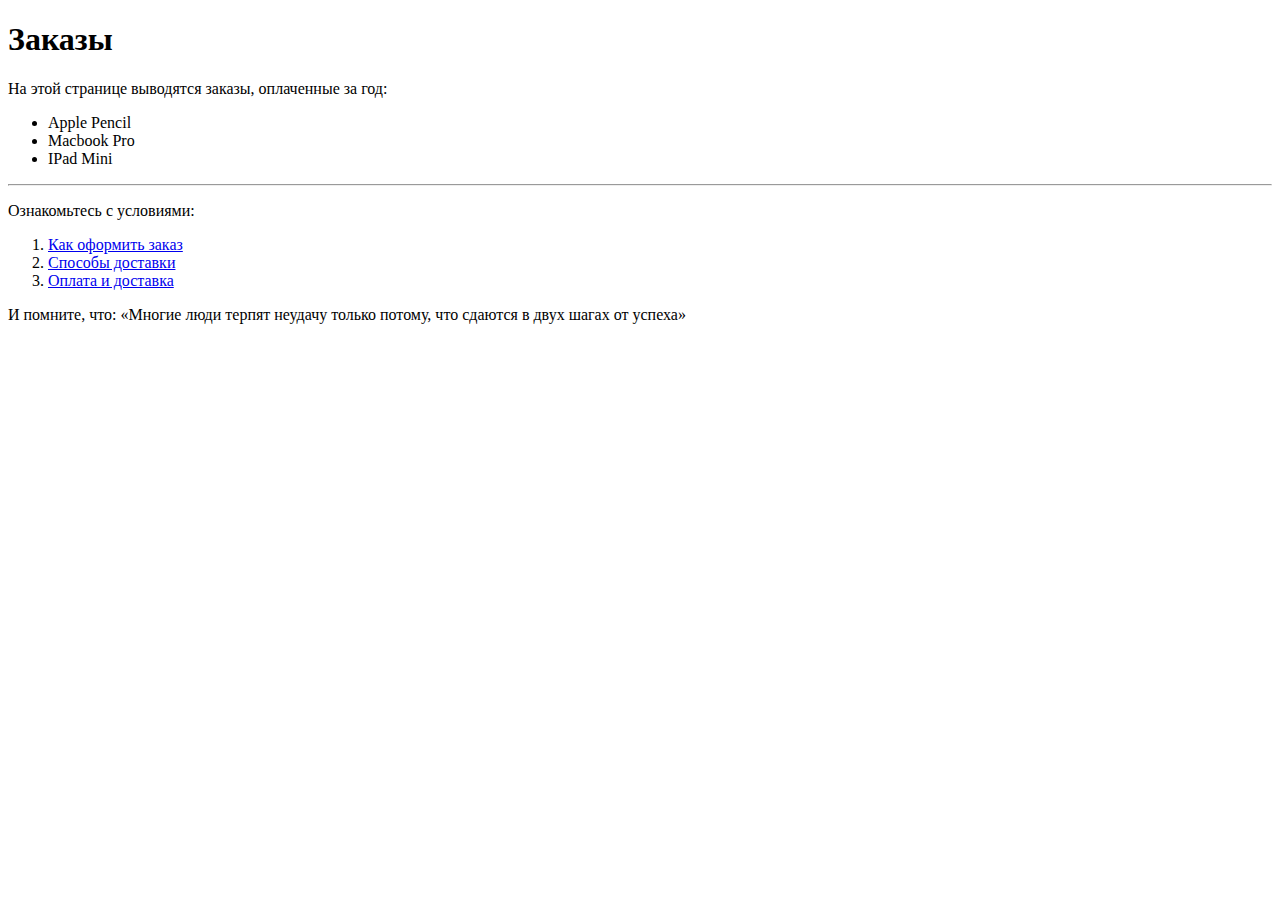
<file: test/index.html>
<!DOCTYPE html>
<html lang="ru">
<head>
    <meta charset="UTF-8">
    <meta name="viewport" content="width=device-width, initial-scale=1.0">
    <title>Тест</title>
    <link rel="shortcut" href="favicon.ico">
    <link rel="icon" href="favicon.svg" type="image/svg+xml">
</head>
<body>
    <h1>Заказы</h1>
    <p> На этой странице выводятся заказы, оплаченные за год:</p>
    <ul>
        <li>Apple Pencil</li>
        <li>Macbook Pro</li>
        <li>IPad Mini</li>
    </ul>
    <hr>
    <p>Ознакомьтесь с условиями:</p>
    <ol>
        <li><a href="#">Как оформить заказ</a></li>
        <li><a href="#">Способы доставки</a></li>
        <li><a href="#">Оплата и доставка</a></li>
    </ol>
    <p>И помните, что: <q>Многие люди терпят неудачу только потому, что сдаются в двух шагах от успеха</q></p> 
    
</body>
</html>
</file>
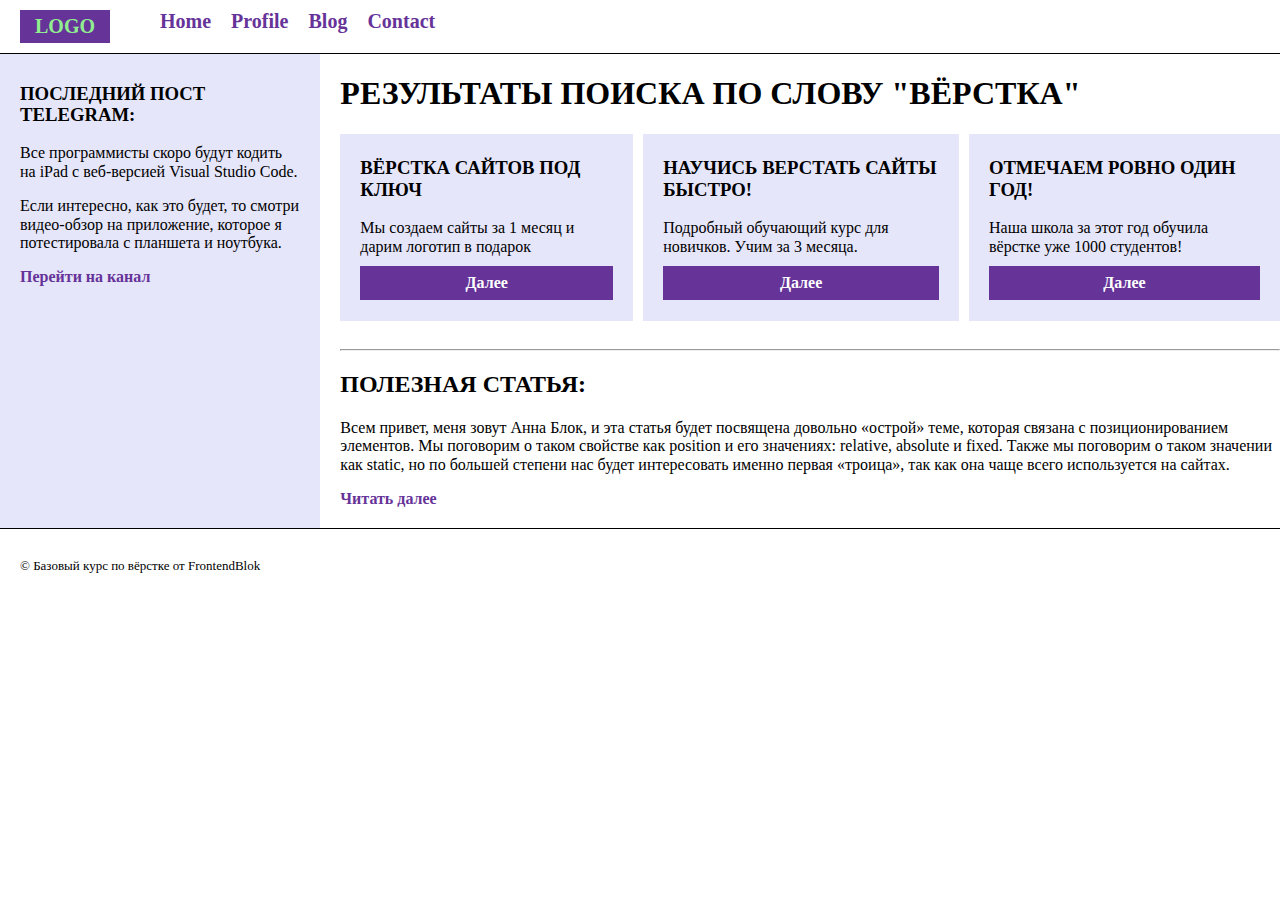
<file: semantic.html>
<!DOCTYPE html>
<html lang="en">
<head>
    <meta charset="UTF-8">
    <meta http-equiv="X-UA-Compatible" content="IE=edge">
    <meta name="viewport" content="width=device-width, initial-scale=1.0">
    <title>Document</title>
    <link rel="stylesheet" href="styles/semantic.css">
    <link rel="stylesheet" href="styles/normalize.css">
    <style> @import url('https://fonts.googleapis.com/css2?family=Crimson+Text:ital,wght@0,400;0,600;0,700;1,400;1,600;1,700&family=Montserrat:wght@500&family=Playfair+Display:wght@700&family=Roboto:wght@400;700&display=swap') 
    </style>
</head>
<body>
    <header class="header">
        <a href="#" class="logo">LOGO</a>
      <nav>
        <ul>
            <li><a href="#">Home</a></li>
            <li><a href="#">Profile</a></li>
            <li><a href="#">Blog</a></li>
            <li><a href="#">Contact</a></li>
        </ul>
      </nav>
    </header>
    <div class="box">
        <aside class="aside">
            <h3>Последний пост Telegram:</h3>
            <p>
                Все программисты скоро будут кодить на iPad с веб-версией Visual Studio Code.
            </p>
            <p>
                Если интересно, как это будет, то смотри видео-обзор на приложение, которое я потестировала с планшета и ноутбука.
            </p>
            <a href="https://t.me/frontendblok/2906">Перейти на канал</a>
        </aside>
        <main>
            <h1>Результаты поиска по слову "вёрстка"</h1>
        <div class="results">
            <section class="first">
                <h3>Вёрстка сайтов под ключ</h3>
                <p>Мы создаем сайты за 1 месяц и дарим логотип в подарок <a class="link" href="#">Далее</a></p>
            </section>
            <section>
                <h3>Научись верстать сайты быстро!</h3>
                <p>Подробный обучающий курс для новичков. Учим за 3 месяца. <a class="link" href="#">Далее</a></p>
            </section>
            <section>
                <h3>Отмечаем ровно один год!</h3>
                <p>Наша школа за этот год обучила вёрстке уже 1000 студентов! <a class="link" href="#">Далее</a></p>
            </section>
        </div>
            <hr>
            <h2>Полезная статья:</h2>
            <article class="post">
                <p>
                    Всем привет, меня зовут Анна Блок, и эта статья будет посвящена довольно «острой» теме, которая связана с позиционированием элементов. Мы поговорим о таком свойстве как position и его значениях: relative, absolute и fixed. Также мы поговорим о таком значении как static, но по большей степени нас будет интересовать именно первая «троица», так как она чаще всего используется на сайтах.
                </p>
                <a href="#">Читать далее</a>
            </article>
        </main>
    </div>
    
    <footer class="footer">
        <p>&copy; Базовый курс по вёрстке от FrontendBlok</p>
    </footer>
</body>
</html>
</file>
